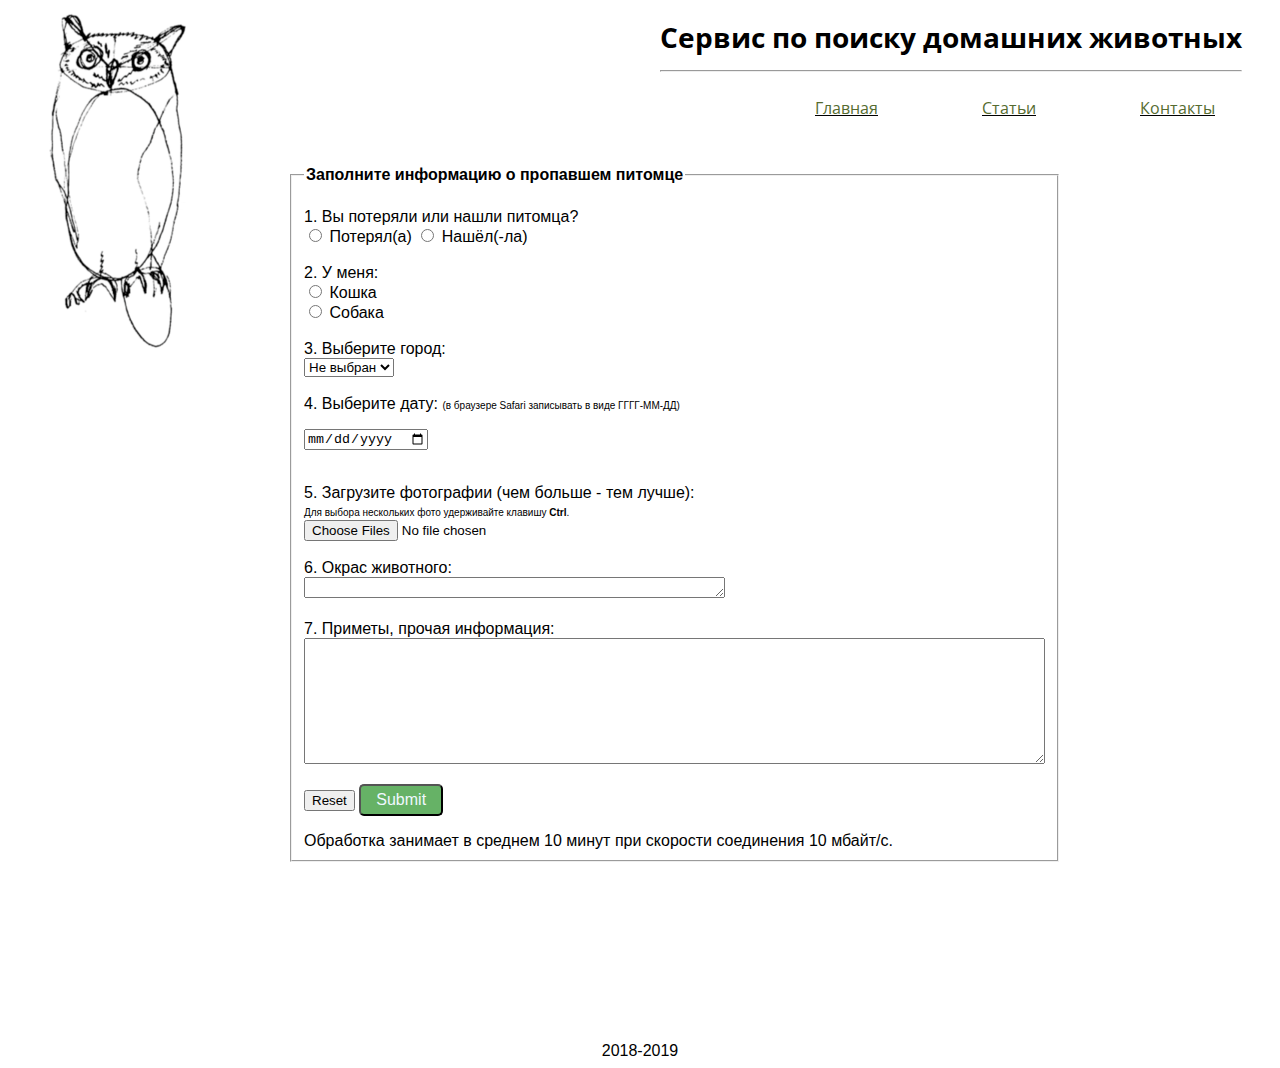
<file: index.html>
<!DOCTYPE html>
<html>
    <head>
        <title>Сервис по поиску домашних животных</title>
        <meta charset='utf-8'>
        <link href="static/styles/styles.css" rel="stylesheet" type="text/css">
        <link href="https://fonts.googleapis.com/css?family=Open+Sans&display=swap" rel="stylesheet">
        <link href="https://fonts.googleapis.com/css?family=Roboto&display=swap" rel="stylesheet">
    </head>
    
    <body>
    <div id='container'>
        
        <div id='header'>
            <div class='text'>
                <b>Сервис по поиску домашних животных</b>
                <hr>
                <div class='menu'>
                    <ul>
                        <li><a href='https://google.ru'>Контакты</a></li>
                        <li><a href='https://google.ru'>Статьи</a></li>
                        <li><a href='index.html'>Главная</a></li>
                    </ul>
                </div>
            </div>
            
            <div class='logo_align'>
                <img src="static/images/logo_075.png" alt="Изображение не загрузилось"> <br>
            </div>
        </div>
        
        

        
        <div id='content'>
            <fieldset>
                <legend><b>Заполните информацию о пропавшем питомце</b></legend>

                <form action="/upload" autocomplete="on" method="POST" enctype="multipart/form-data">
                    <br>
                    
                    1. Вы потеряли или нашли питомца?<br>
                    <label><input type="radio" name="found_lost" value="lost"   > Потерял(а)</label>
                    <label><input type="radio" name="found_lost" value="lost"   > Нашёл(-ла) </label>
                    <br>
                    <br>
                    
                    2. У меня:<br>
                    <label><input type="radio" name="pet" value="cat"   > Кошка</label><br>
                    <label><input type="radio" name="pet" value="dog"   > Собака </label><br>
                    <br>
                    
                    3. Выберите город:<br>
                    <select name="location" id=""   >
                        <option disabled selected>Не выбран</option>
                        <option>Тула</option>
                        <option>Заокский</option>
                    </select>
                    <br>
                    <br>
                    
                    4. Выберите дату: <font size="-5">(в браузере Safari записывать в виде ГГГГ-ММ-ДД)</font>
                    <p><input id="today" type="date"></p>
                    <br>
                    
                    5. Загрузите фотографии (чем больше - тем лучше):<br>
                    <font size="-5">Для выбора нескольких фото удерживайте клавишу <b>Ctrl</b>.</font><br>
                    <input type="file" id="files" name="files[]" multiple/>
                    <output id="list"></output>
                    <br>
                    <br>
                    
                    6. Окрас животного:<br>
                    <textarea name="addit_info" cols="50", rows="1"></textarea><br>
                    <br>
                    
                    7. Приметы, прочая информация:<br>
                    <textarea name="addit_info" cols="90", rows="8"></textarea>
                    <p><input type="reset"> <input type="submit" name='action'></p>
                    
                </form>
                Обработка занимает в среднем 10 минут при скорости соединения 10 мбайт/с.
            </fieldset>
        </div>
        
        <div id='footer'>
        2018-2019
        </div>
        
        
    </div>
    </body>
</html>
</file>
<file: static/styles/styles.css>
body {
    background-color: #FFFFFF;
}

a { /* Цвет ссылок */
    color: darkolivegreen;
}

.text {
    float: right;
    font-family: 'Open Sans', sans-serif;
    font-size: 28px;
    margin-top: 10px;
    margin-bottom: 40px;
    margin-right: 30px;
}

.logo_align {
    float: left;
    margin-left: 30px;
}

.menu {
    font-size: 18px;
}

.menu ul {
    font-family: "Open Sans" sans-serif;
    list-style: none;
    margin-right: 20px;
}

.menu ul li {
    font-size: 16px;
    float: right;
    padding-left: 90px;
    text-decoration: underline;
}


.menu ul li a {
    text-decoration: none;
    margin: 7px;
    display: block;
}

.menu ul li a:hover { 
    outline: 2px solid green; 
    outline-offset: 5px;
}


#content {
    margin-left: 280px;
    margin-right: 310px;
    font-family: "Helvetica";
}

#footer {
    margin-top:180px;
    text-align: center;
    font-family: "Helvetica";
}


input[type=submit] { 
    padding:5px 15px; 
    font-family: "Arial";
    font-size: 16px;
    background:#66b266; 
    color:aliceblue;
    cursor:pointer;
    border-radius: 5px; 
}
</file>
